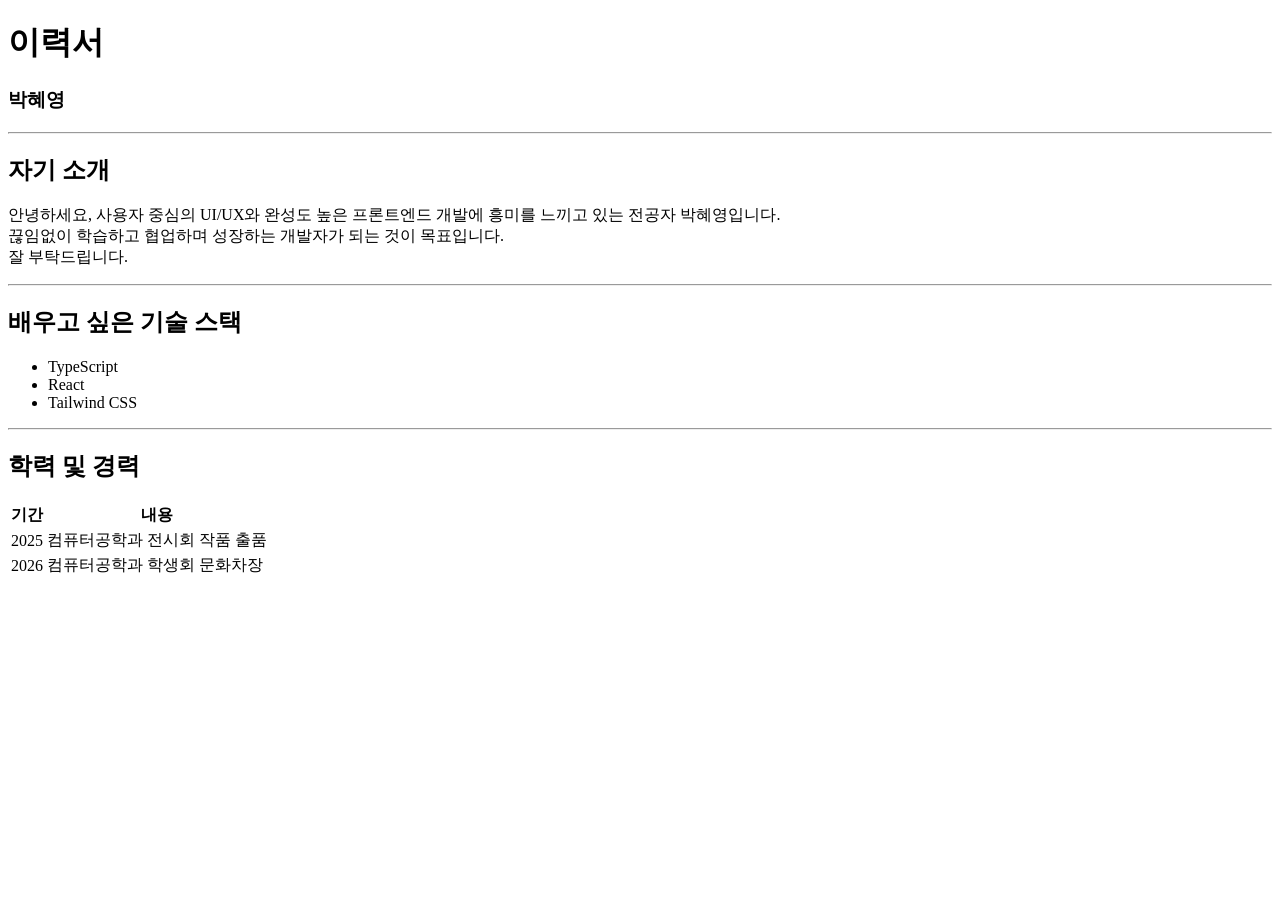
<file: wee2/index.html>
<!DOCTYPE html>
<html lang="ko">
<head>
    <meta charset="UTF-8">
    <meta name="viewport" content="width=device-width, initial-scale=1.0">
    <title>박혜영의 이력서</title>
</head>
<body>
    <h1>이력서</h1>
    <h3>박혜영</h3>
    <hr />

    <h2>자기 소개</h2>
    <p>
        안녕하세요, 사용자 중심의 UI/UX와 완성도 높은 프론트엔드 개발에 흥미를 느끼고 있는 전공자 박혜영입니다.<br>
        끊임없이 학습하고 협업하며 성장하는 개발자가 되는 것이 목표입니다.<br>
        잘 부탁드립니다.
    </p>
    <hr />

    <h2>배우고 싶은 기술 스택</h2>
    <ul>
        <li>TypeScript</li>
        <li>React</li>
        <li>Tailwind CSS</li>
    </ul>
    <hr />

    
    <h2>학력 및 경력</h2>
    <table>
        <thead>
        <tr>
            <th>기간</th>
            <th>내용</th>
        </tr>
        </thead>
        <tbody>
            <tr>
                <td>2025</td>
                <td>컴퓨터공학과 전시회 작품 출품</td>
            </tr>
            <tr>
                <td>2026</td>
                <td>컴퓨터공학과 학생회 문화차장</td>
            </tr>
        </tbody>

    </table>
</body>
</html>
</file>
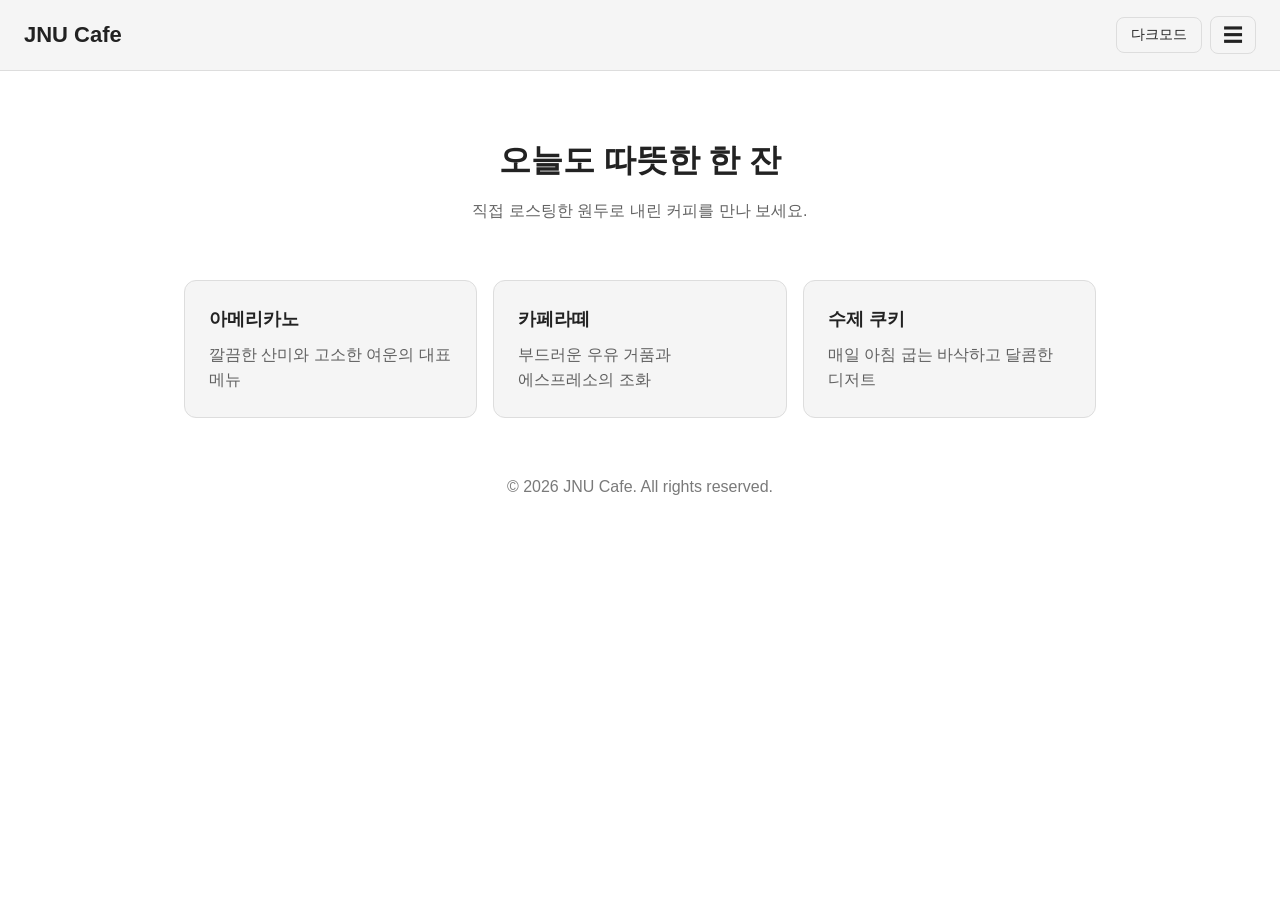
<file: week10/index.html>
<!DOCTYPE html>
<html lang="ko">
<head>
  <meta charset="UTF-8">
  <meta name="viewport" content="width=device-width, initial-scale=1.0">
  <title>10주차 실습 미션 - 햄버거 메뉴 · 다크모드 버튼</title>

  <style>
    /* ===== 기본 스타일 (수정 금지) ===== */
    * { margin: 0; padding: 0; box-sizing: border-box; }

    body {
      font-family: 'Noto Sans KR', sans-serif;
      line-height: 1.6;
      word-break: keep-all;
      background: var(--bg);
      color: var(--text);
    }

    ul { list-style: none; }
    a { color: inherit; text-decoration: none; }

    .header {
      display: flex;
      flex-wrap: wrap;
      align-items: center;
      justify-content: space-between;
      padding: 16px 24px;
      background: var(--card);
      border-bottom: 1px solid var(--border);
    }
    .logo { font-size: 22px; font-weight: 700; }
    .header-right { display: flex; align-items: center; gap: 8px; }
    .gnb { flex-basis: 100%; }

    .hero { padding: 64px 24px 32px; text-align: center; }
    .hero h1 { font-size: 32px; margin-bottom: 12px; }
    .hero p { opacity: 0.7; }

    .card-list {
      display: grid;
      grid-template-columns: repeat(auto-fit, minmax(240px, 1fr));
      gap: 16px;
      max-width: 960px;
      margin: 0 auto;
      padding: 24px;
    }
    .card {
      padding: 24px;
      background: var(--card);
      border: 1px solid var(--border);
      border-radius: 12px;
    }
    .card h2 { font-size: 18px; margin-bottom: 8px; }
    .card p { opacity: 0.7; }

    .footer { padding: 32px 24px; text-align: center; opacity: 0.6; }


    /* ===== 여기부터 실습 과제 작성 ===== */

    /* [미션 1-2] 햄버거 메뉴 CSS
       - .menu-btn : 메뉴 버튼 스타일
       - .gnb : 평소에는 숨김
       - .gnb.open : open 클래스가 붙으면 표시 */

    .menu-btn {
      padding: 8px 12px;
      font-size: 20px;
      line-height: 1;
      color: var(--text);
      background: transparent;
      border: 1px solid var(--border);
      border-radius: 8px;
      cursor: pointer;
    }
    .gnb { display: none; }
    .gnb.open { display: block; }
    .gnb li a { display: block; padding: 12px 0; border-top: 1px solid var(--border); }


    /* [미션 2-2] 다크모드 CSS
       - :root : 변수 정의 (--bg, --card, --text, --border) 라이트 색상
       - body.dark-mode : 같은 변수의 다크 색상으로 덮어쓰기
       - .theme-btn : 다크모드 버튼 스타일 */

    :root {
      --bg: #ffffff;
      --card: #f5f5f5;
      --text: #222222;
      --border: #dddddd;
    }
    body.dark-mode {
      --bg: #121212;
      --card: #1e1e1e;
      --text: #f1f1f1;
      --border: #333333;
    }
    .theme-btn {
      padding: 8px 14px;
      font-size: 14px;
      color: var(--text);
      background: transparent;
      border: 1px solid var(--border);
      border-radius: 8px;
      cursor: pointer;
    }

  </style>
</head>
<body>

  <header class="header">
    <a class="logo" href="#">JNU Cafe</a>

    <div class="header-right">
      <!-- [미션 2-1] 다크모드 버튼 HTML (class="theme-btn", 문구: 다크모드) -->
      <button type="button" class="theme-btn">다크모드</button>


      <!-- [미션 1-1] 햄버거 메뉴 버튼 HTML (class="menu-btn", 문구: ☰ 문자를 복사해서 사용) -->
      <button type="button" class="menu-btn" aria-label="메뉴 열기">☰</button>

    </div>

    <!-- [미션 1-1] 메뉴 nav HTML (class="gnb", 메뉴 4개: 홈 · 메뉴 · 매장 안내 · 문의) -->
    <nav class="gnb">
      <ul>
        <li><a href="#">홈</a></li>
        <li><a href="#">메뉴</a></li>
        <li><a href="#">매장 안내</a></li>
        <li><a href="#">문의</a></li>
      </ul>
    </nav>

  </header>

  <main>
    <section class="hero">
      <h1>오늘도 따뜻한 한 잔</h1>
      <p>직접 로스팅한 원두로 내린 커피를 만나 보세요.</p>
    </section>

    <div class="card-list">
      <article class="card">
        <h2>아메리카노</h2>
        <p>깔끔한 산미와 고소한 여운의 대표 메뉴</p>
      </article>
      <article class="card">
        <h2>카페라떼</h2>
        <p>부드러운 우유 거품과 에스프레소의 조화</p>
      </article>
      <article class="card">
        <h2>수제 쿠키</h2>
        <p>매일 아침 굽는 바삭하고 달콤한 디저트</p>
      </article>
    </div>
  </main>

  <footer class="footer">
    <p>&copy; 2026 JNU Cafe. All rights reserved.</p>
  </footer>


  <script>
    /* ===== 여기부터 실습 과제 작성 ===== */

    /* [미션 1-3] 햄버거 메뉴 JS
       - 메뉴 버튼과 .gnb 요소를 변수에 저장
       - 버튼을 클릭하면 .gnb 에 open 클래스 켜기/끄기 */

    const menuBtn = document.querySelector('.menu-btn');
    const gnb = document.querySelector('.gnb');

    menuBtn.addEventListener('click', function () {
      gnb.classList.toggle('open');
    });


    /* [미션 2-3] 다크모드 버튼 JS
       - 다크모드 버튼을 변수에 저장
       - 버튼을 클릭하면 body 에 dark-mode 클래스 켜기/끄기
       - 현재 모드에 맞게 버튼 문구 바꾸기 (다크모드 ↔ 라이트모드) */

    const themeBtn = document.querySelector('.theme-btn');

    themeBtn.addEventListener('click', function () {
      document.body.classList.toggle('dark-mode');

      if (document.body.classList.contains('dark-mode')) {
        themeBtn.textContent = '라이트모드';
      } else {
        themeBtn.textContent = '다크모드';
      }
    });

  </script>
</body>
</html>
</file>
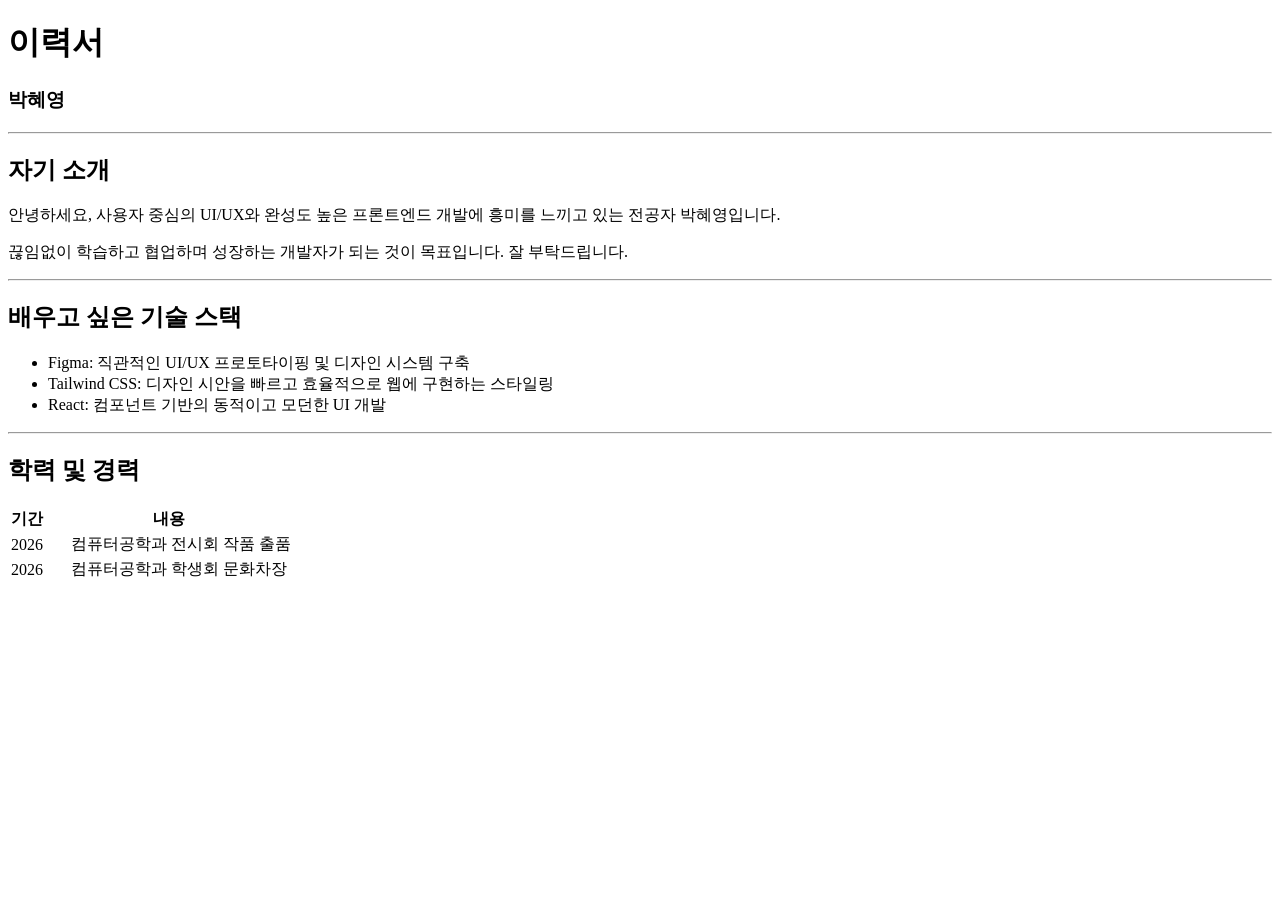
<file: week2/index.html>
<!DOCTYPE html>
<html lang="ko">
<head>
    <meta charset="UTF-8">
    <meta name="viewport" content="width=device-width, initial-scale=1.0">
    <title>박혜영의 이력서</title>
</head>
<body>
    <h1>이력서</h1>
    <h3>박혜영</h3>
    <hr />

    <h2>자기 소개</h2>
    <p>안녕하세요, 사용자 중심의 UI/UX와 완성도 높은 프론트엔드 개발에 흥미를 느끼고 있는 전공자 박혜영입니다.</p>
    <p>끊임없이 학습하고 협업하며 성장하는 개발자가 되는 것이 목표입니다. 잘 부탁드립니다.</p>
    <hr />

    <h2>배우고 싶은 기술 스택</h2>
    <ul>
        <li>Figma: 직관적인 UI/UX 프로토타이핑 및 디자인 시스템 구축</li>
        <li>Tailwind CSS: 디자인 시안을 빠르고 효율적으로 웹에 구현하는 스타일링</li>
        <li>React: 컴포넌트 기반의 동적이고 모던한 UI 개발</li>
    </ul>
    <hr />

    
    <h2>학력 및 경력</h2>
    <table>
        <thead>
        <tr>
            <th>기간</th>
            <th>내용</th>
        </tr>
        </thead>
        <tbody>
            <tr>
                <td>2026</td>
                <td>&nbsp; &nbsp; &nbsp; 컴퓨터공학과 전시회 작품 출품</td>
            </tr>
            <tr>
                <td>2026</td>
                <td>&nbsp; &nbsp; &nbsp; 컴퓨터공학과 학생회 문화차장</td>
            </tr>
        </tbody>

    </table>
</body>
</html>
</file>
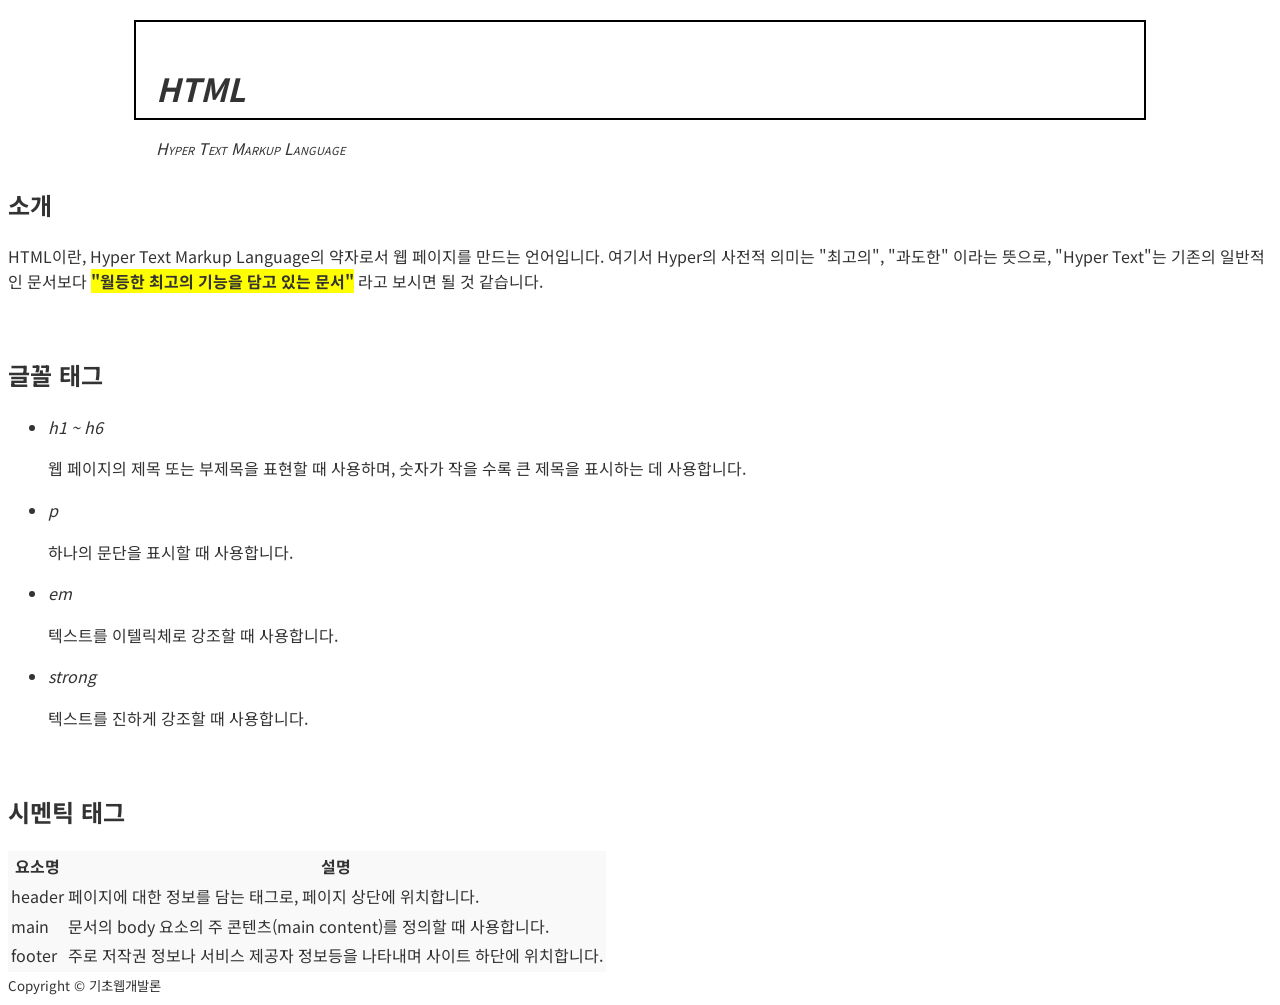
<file: week4/index.html>
<!doctype html>
<html lang="ko">
  <head>
    <meta charset="UTF-8">
    <meta name="viewport" content="width=device-width, initial-scale=1.0">
    <title>나만의 프로필 카드 - Week 4</title>

    <link href="https://fonts.googleapis.com/css2?family=Noto+Sans+KR:wght@400;700&display=swap" rel="stylesheet">

    <style>      
      * {
        box-sizing: border-box;
      }

      body {
        font-family: 'Noto Sans KR', 바탕, sans-serif;
        font-size: 16px;
        font-weight: 400;
        color: #333333;
        line-height: 1.6;
      }

      h2 {
        text-align: left;
      }

      .header-box {
        width: 80%;
        height: 100px;
        padding: 20px;
        border: 2px solid #000000;
        margin: 20px auto;
        font-style: italic;
        font-variant: small-caps;
      }

      .highlight-text {
        background-color: #ffff00;
      }

      .table-style {
        background-color: #f9f9f9;
      }

      ul li {
        margin-bottom: 10px;
      }
    </style>
  </head>
  <body>
    <header class="header-box">
      <h1>HTML</h1>
      <span>Hyper Text Markup Language</span>
    </header>

    <main>
      <section>
        <br>
        <h2>소개</h2>
        <p>
          HTML이란, Hyper Text Markup Language의 약자로서 웹 페이지를 만드는
          언어입니다. 여기서 Hyper의 사전적 의미는 "최고의", "과도한" 이라는
          뜻으로, "Hyper Text"는 기존의 일반적인 문서보다
          <strong class="highlight-text">"월등한 최고의 기능을 담고 있는 문서"</strong> 라고 보시면 될
          것 같습니다.
        </p>
      </section>

      <section>
        <br>
        <h2>글꼴 태그</h2>
        <ul>
          <li>
            <em>h1 ~ h6</em>
            <p>
              웹 페이지의 제목 또는 부제목을 표현할 때 사용하며, 숫자가 작을
              수록 큰 제목을 표시하는 데 사용합니다.
            </p>
          </li>
          <li>
            <em>p</em>
            <p>하나의 문단을 표시할 때 사용합니다.</p>
          </li>
          <li>
            <em>em</em>
            <p>텍스트를 이텔릭체로 강조할 때 사용합니다.</p>
          </li>
          <li>
            <em>strong</em>
            <p>텍스트를 진하게 강조할 때 사용합니다.</p>
          </li>
        </ul>
      </section>

      <section>
        <br>
        <h2>시멘틱 태그</h2>
        <table class="table-style">
          <thead>
            <tr>
              <th>요소명</th>
              <th>설명</th>
            </tr>
          </thead>
          <tbody>
            <tr>
              <td>header</td>
              <td>
                페이지에 대한 정보를 담는 태그로, 페이지 상단에 위치합니다.
              </td>
            </tr>
            <tr>
              <td>main</td>
              <td>
                문서의 body 요소의 주 콘텐츠(main content)를 정의할 때
                사용합니다.
              </td>
            </tr>
            <tr>
              <td>footer</td>
              <td>
                주로 저작권 정보나 서비스 제공자 정보등을 나타내며 사이트 하단에
                위치합니다.
              </td>
            </tr>
          </tbody>
        </table>
      </section>
    </main>
    <footer>
      <small>Copyright &copy; 기초웹개발론</small>
    </footer>
  </body>
</html>
</file>
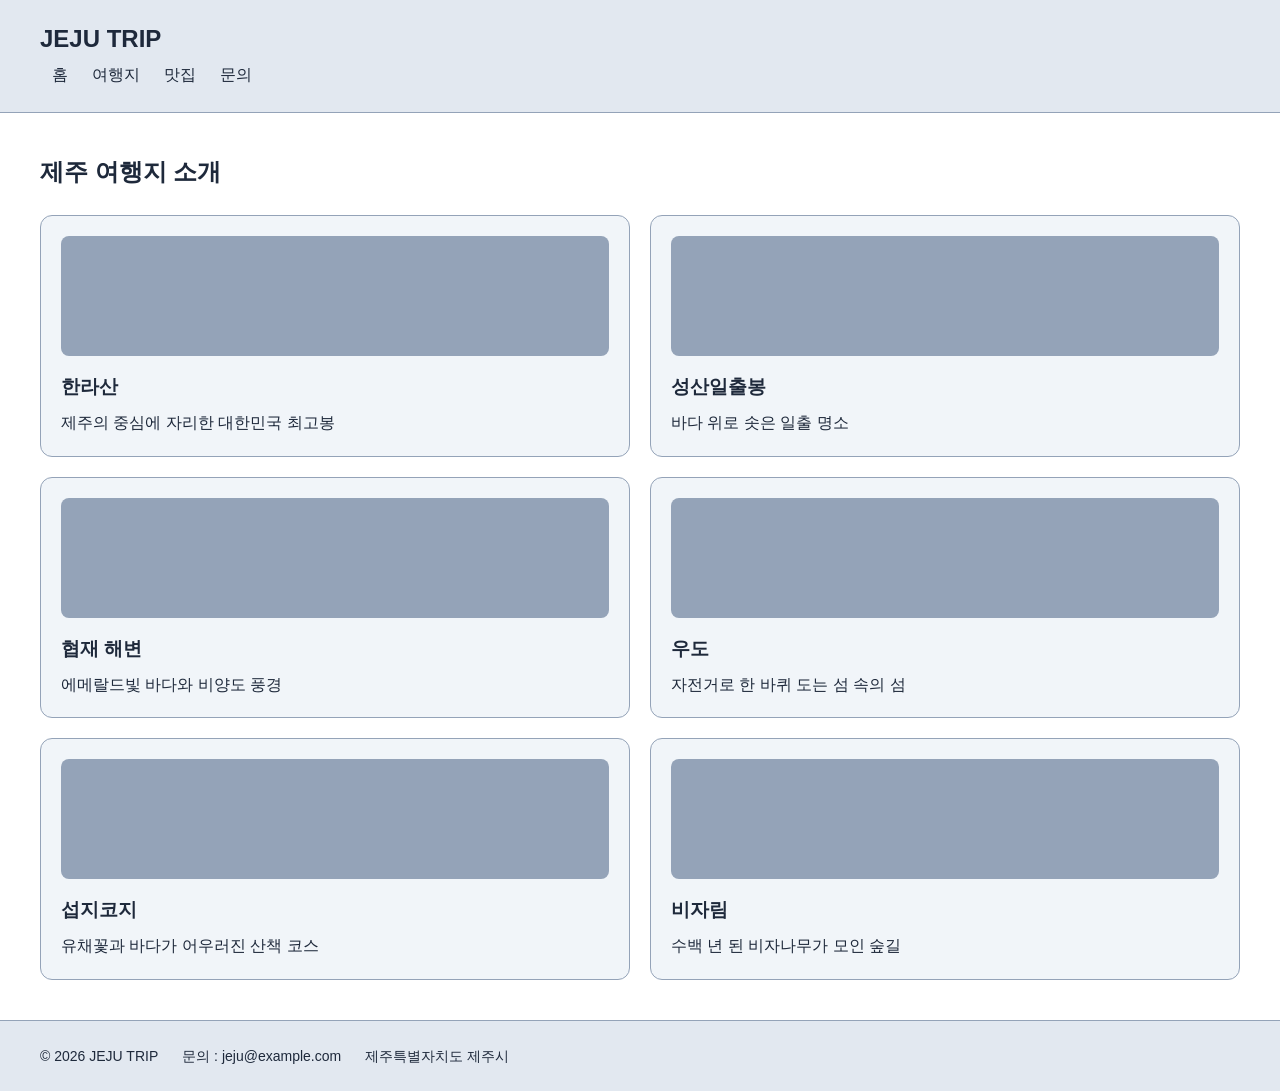
<file: week8/index.html>
<!DOCTYPE html>
<html lang="ko">
<head>
  <meta charset="UTF-8">
  <meta name="viewport" content="width=device-width, initial-scale=1">

  <title>제주 여행지 소개</title>

  <style>
    /* ============================================================
        기본 스타일 - 이 영역은 수정하지 않습니다
       ============================================================ */
    * { margin: 0; padding: 0; box-sizing: border-box; }

    body {
      font-family: "Noto Sans KR", "Malgun Gothic", sans-serif;
      font-size: 16px;
      line-height: 1.6;
    }

    header {
      padding: 20px 40px;
      border-bottom: 1px solid #94a3b8;
    }
    .logo { font-size: 24px; }
    .menu { list-style: none; }
    .menu li { padding: 4px 12px; }
    .menu a { color: inherit; text-decoration: none; }

    main { padding: 40px; }
    main h2 { margin-bottom: 24px; }

    .card-list { list-style: none; }
    .card {
      padding: 20px;
      border: 1px solid #94a3b8;
      border-radius: 12px;
    }
    .thumb {
      height: 120px;
      margin-bottom: 16px;
      border-radius: 8px;
      background: #94a3b8;
    }
    .card h3 { margin-bottom: 8px; }

    footer {
      padding: 24px 40px;
      border-top: 1px solid #94a3b8;
      font-size: 14px;
    }


    /* ============================================================
        여기부터 실습 과제 작성 ( 적용 값은 JNUclass 과제 안내 확인 )
      ============================================================ */

    :root {
      color-scheme: light dark;
      --page-bg: #ffffff;
      --text-color: #1e293b;
      --header-footer-bg: #e2e8f0;
      --card-bg: #f1f5f9;
    }

    body {
      display: flex;
      flex-direction: column;
      min-height: 100vh;
      background: var(--page-bg);
      color: var(--text-color);
    }

    main { flex: 1; }

    header, footer { background: var(--header-footer-bg); }
    .card { background: var(--card-bg); }

    .menu {
      display: flex;
      flex-direction: row;
      font-size: 18px;
    }

    .card-list {
      display: grid;
      grid-template-columns: repeat(3, minmax(0, 1fr));
      gap: 20px;
    }

    footer {
      display: flex;
      flex-direction: row;
      flex-wrap: wrap;
      gap: 8px 24px;
    }

    @media (max-width: 1439px) {
      .menu { font-size: 16px; }
      .card-list { grid-template-columns: repeat(2, minmax(0, 1fr)); }
    }

    @media (max-width: 767px) {
      .menu {
        flex-direction: column;
        font-size: 14px;
      }

      .card-list { grid-template-columns: minmax(0, 1fr); }
      footer { flex-direction: column; }
    }

    @media (prefers-color-scheme: dark) {
      :root {
        --page-bg: #0f172a;
        --text-color: #e2e8f0;
        --header-footer-bg: #334155;
        --card-bg: #1e293b;
      }
    }

  </style>
</head>
<body>

  <header>
    <h1 class="logo">JEJU TRIP</h1>
    <nav>
      <ul class="menu">
        <li><a href="#">홈</a></li>
        <li><a href="#">여행지</a></li>
        <li><a href="#">맛집</a></li>
        <li><a href="#">문의</a></li>
      </ul>
    </nav>
  </header>

  <main>
    <h2>제주 여행지 소개</h2>
    <ul class="card-list">
      <li class="card">
        <div class="thumb"></div>
        <h3>한라산</h3>
        <p>제주의 중심에 자리한 대한민국 최고봉</p>
      </li>
      <li class="card">
        <div class="thumb"></div>
        <h3>성산일출봉</h3>
        <p>바다 위로 솟은 일출 명소</p>
      </li>
      <li class="card">
        <div class="thumb"></div>
        <h3>협재 해변</h3>
        <p>에메랄드빛 바다와 비양도 풍경</p>
      </li>
      <li class="card">
        <div class="thumb"></div>
        <h3>우도</h3>
        <p>자전거로 한 바퀴 도는 섬 속의 섬</p>
      </li>
      <li class="card">
        <div class="thumb"></div>
        <h3>섭지코지</h3>
        <p>유채꽃과 바다가 어우러진 산책 코스</p>
      </li>
      <li class="card">
        <div class="thumb"></div>
        <h3>비자림</h3>
        <p>수백 년 된 비자나무가 모인 숲길</p>
      </li>
    </ul>
  </main>

  <footer>
    <p>© 2026 JEJU TRIP</p>
    <p>문의 : jeju@example.com</p>
    <p>제주특별자치도 제주시</p>
  </footer>

</body>
</html>
</file>
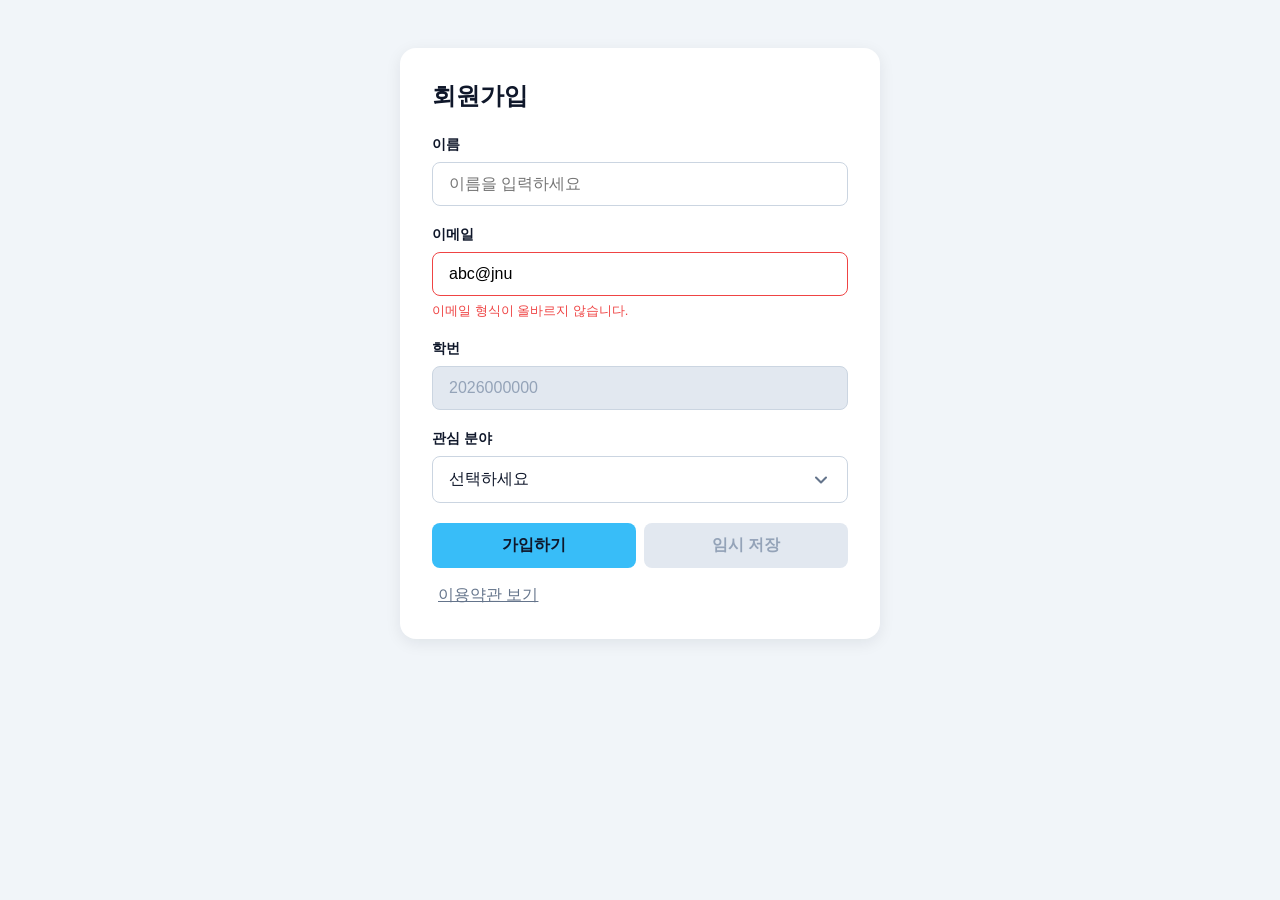
<file: week9/index.html>
<!DOCTYPE html>
<html lang="ko">
<head>
  <meta charset="UTF-8">
  <meta name="viewport" content="width=device-width, initial-scale=1.0">
  <title>9주차 실습 - 폼 · 콤보박스 · 모달</title>
  <style>
    /* ===== reset ===== */
    *, *::before, *::after { box-sizing: border-box; }
    body, h1, h2, p, ul { margin: 0; padding: 0; }
    ul { list-style: none; }
    button, input { font: inherit; }

    /* ===== 기본 레이아웃 (수정 금지) ===== */
    body {
      font-family: 'Noto Sans KR', sans-serif;
      background: #f1f5f9;
      color: #0f172a;
      padding: 48px 16px;
    }
    .container {
      max-width: 480px;
      margin: 0 auto;
      padding: 32px;
      background: #fff;
      border-radius: 16px;
      box-shadow: 0 4px 16px rgba(15, 23, 42, 0.08);
    }
    h1 { font-size: 24px; margin-bottom: 24px; }
    .field { margin-bottom: 20px; }
    .field label {
      display: block;
      margin-bottom: 8px;
      font-size: 14px;
      font-weight: 700;
    }
    input {
      width: 100%;
      padding: 12px 16px;
      border: 1px solid #cbd5e1;
      border-radius: 8px;
    }
    .btn-row { display: flex; gap: 8px; margin-top: 8px; }
    .btn {
      flex: 1;
      padding: 12px;
      border: none;
      border-radius: 8px;
      background: #38bdf8;
      color: #0f172a;
      font-weight: 700;
      cursor: pointer;
    }
    .link-btn {
      margin-top: 16px;
      border: none;
      background: none;
      color: #64748b;
      text-decoration: underline;
      cursor: pointer;
    }

    /* ===== 여기부터 실습 과제 작성 ===== */

    /* [미션 1] 인풋 상태 스타일 (:focus · :disabled · .error · 오류 문구 표시) */
    input:focus {
      outline: none;
      border-color: #333;
    }
    input:disabled {
      background: #e2e8f0;
      color: #94a3b8;
      cursor: not-allowed;
    }
    .msg { display: none; margin-top: 6px; font-size: 13px; color: #ef4444; }
    .error input { border-color: #ef4444; }
    .error .msg { display: block; }

    /* [미션 2] 버튼 상태 스타일 (:hover · :active · :disabled) */
    .btn:hover { background: #7dd3fc; }
    .btn:active { background: #0284c7; }
    .btn:disabled {
      background: #e2e8f0;
      color: #94a3b8;
      cursor: not-allowed;
    }

    /* [미션 3] 콤보박스 구조 · 목록 · 열림 상태 (relative · absolute 겹침 배치 · .open 목록 표시 · 화살표 회전) */
    .combo { position: relative; }
    .combo-btn {
      display: flex;
      justify-content: space-between;
      align-items: center;
      padding: 12px 16px;
      border: 1px solid #cbd5e1;
      border-radius: 8px;
      cursor: pointer;
    }
    .combo-list {
      display: none;
      position: absolute;
      top: 100%;
      left: 0;
      width: 100%;
      background: #fff;
      border: 1px solid #cbd5e1;
      z-index: 10;
    }
    .combo-list li { padding: 10px 16px; cursor: pointer; }
    .combo-list li:hover { background: #e0f2fe; }
    .combo.open .combo-list { display: block; }
    .combo.open .combo-btn img { transform: rotate(180deg); }

    /* [미션 4] 모달 딤드 · 박스 · 열림 상태 (position: fixed · flex 가운데 정렬 · .open 표시) */
    .modal {
      display: none;
      position: fixed;
      top: 0;
      right: 0;
      bottom: 0;
      left: 0;
      background: rgba(0, 0, 0, 0.6);
      justify-content: center;
      align-items: center;
      z-index: 100;
    }
    .modal.open { display: flex; }
    .modal-box {
      position: relative;
      width: 90%;
      max-width: 480px;
      padding: 32px;
      background: #fff;
      border-radius: 16px;
    }
    .close {
      position: absolute;
      top: 16px;
      right: 16px;
      border: none;
      background: none;
      cursor: pointer;
    }
  </style>
</head>
<body>
  <div class="container">
    <h1>회원가입</h1>

    <div class="field">
      <label for="name">이름</label>
      <input type="text" id="name" placeholder="이름을 입력하세요">
    </div>

    <!-- [미션 1] 이메일 field 에 error 클래스와 오류 문구(.msg) 추가 -->
    <div class="field error">
      <label for="email">이메일</label>
      <input type="email" id="email" value="abc@jnu">
      <p class="msg">이메일 형식이 올바르지 않습니다.</p>
    </div>

    <!-- [미션 1] 학번 input 에 disabled 속성 추가 -->
    <div class="field">
      <label for="student-id">학번</label>
      <input type="text" id="student-id" value="2026000000" disabled>
    </div>

    <div class="field">
      <label>관심 분야</label>
      <!-- [미션 3] 여기에 div 콤보박스 작성 (.combo > .combo-btn + ul.combo-list) -->
      <!-- 화살표는 arrow.svg 를 img 로 삽입 -->
      <!-- .combo 에 open 클래스를 붙여 열림 상태 확인, 제출 시엔 open 클래스 없는 상태로 제출 -->
      <div class="combo">
        <div class="combo-btn">
          선택하세요
          <img src="arrow.svg" alt="">
        </div>
        <ul class="combo-list">
          <li>HTML</li>
          <li>CSS</li>
          <li>JavaScript</li>
        </ul>
      </div>
    </div>

    <div class="btn-row">
      <button class="btn">가입하기</button>
      <!-- [미션 2] 임시 저장 버튼에 disabled 속성 추가 -->
      <button class="btn" disabled>임시 저장</button>
    </div>

    <button class="link-btn">이용약관 보기</button>
  </div>

  <!-- [미션 4] 여기에 모달 작성 (.modal > .modal-box > button.close + h2 + p) -->
  <!-- 닫기 아이콘은 close.svg 를 button.closed안에 img로 삽입 -->
  <!-- .modal 에 open 클래스를 붙여 열림 상태 확인, 제출 시엔 open 클래스 없는 상태로 제출 -->
  <div class="modal">
    <div class="modal-box">
      <button class="close closed"><img src="close.svg" alt="닫기"></button>
      <h2>알림</h2>
      <p>내용</p>
    </div>
  </div>
</body>
</html>
</file>
